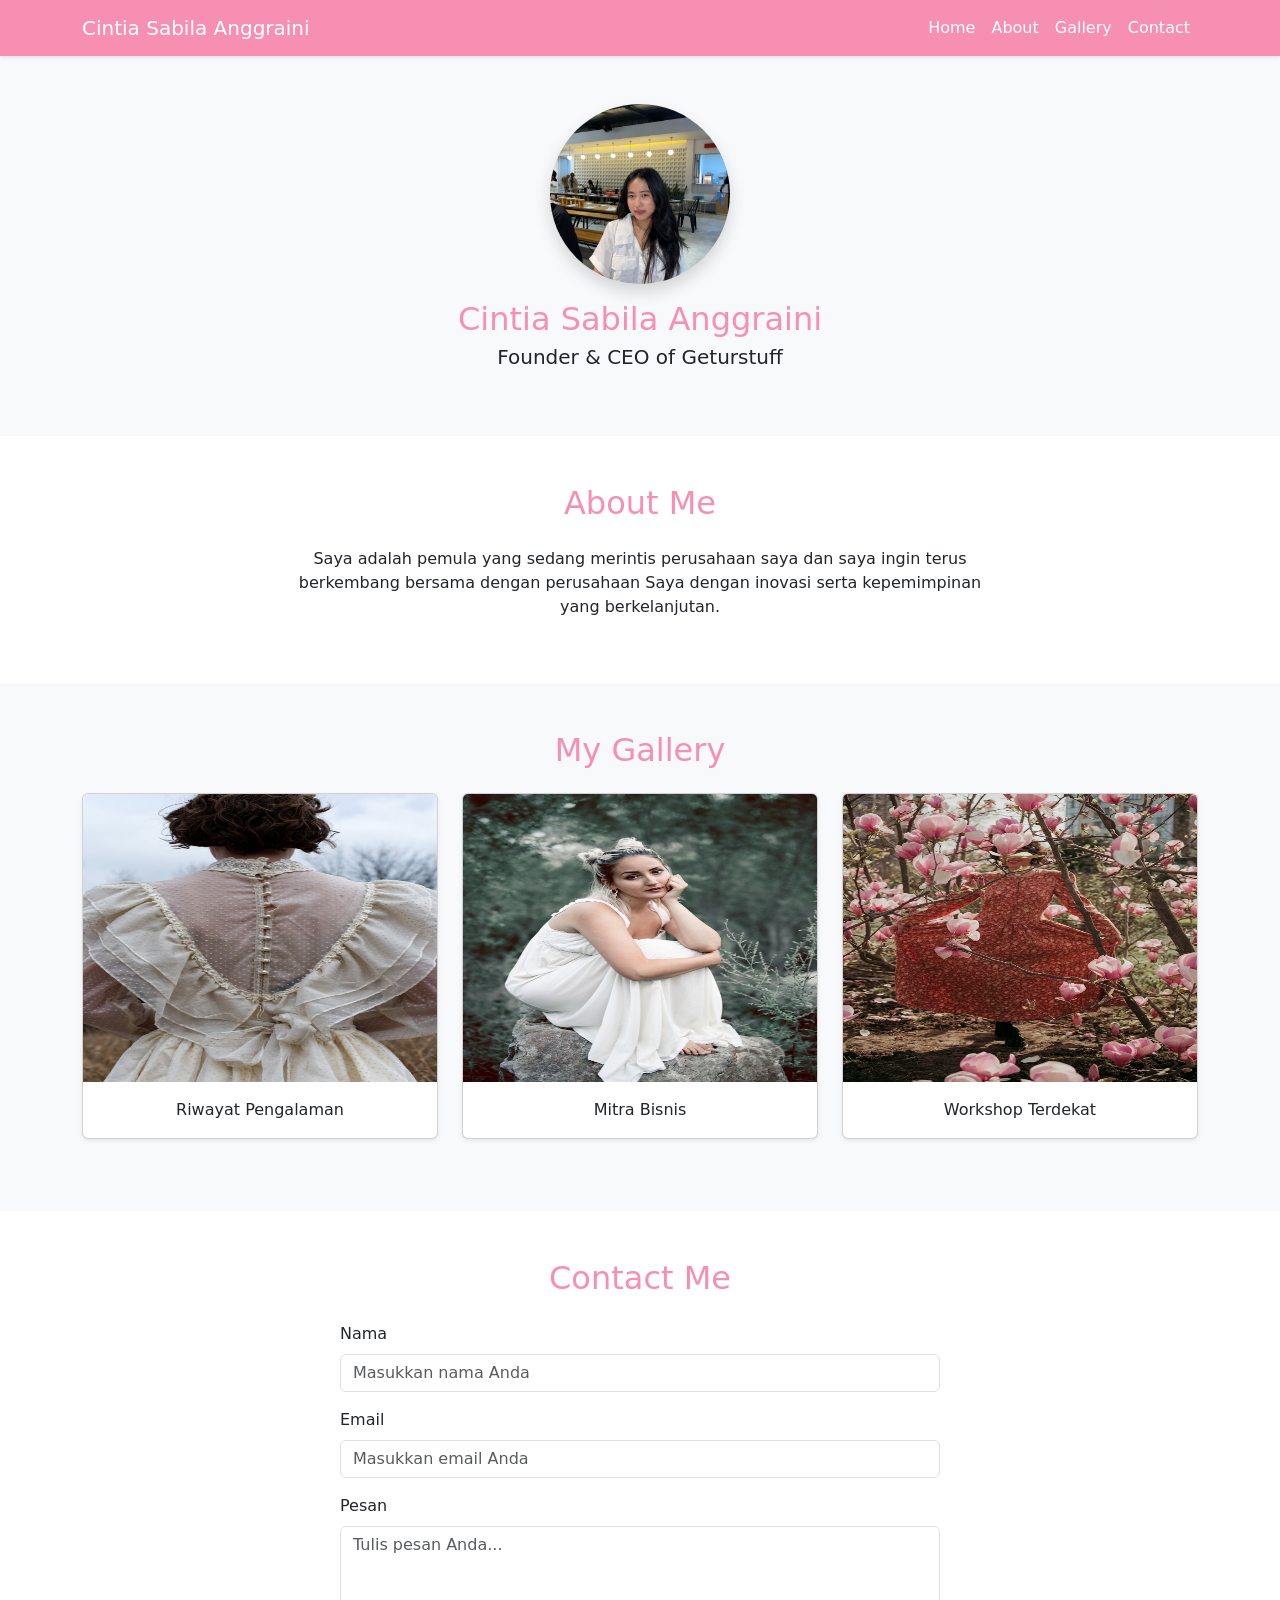
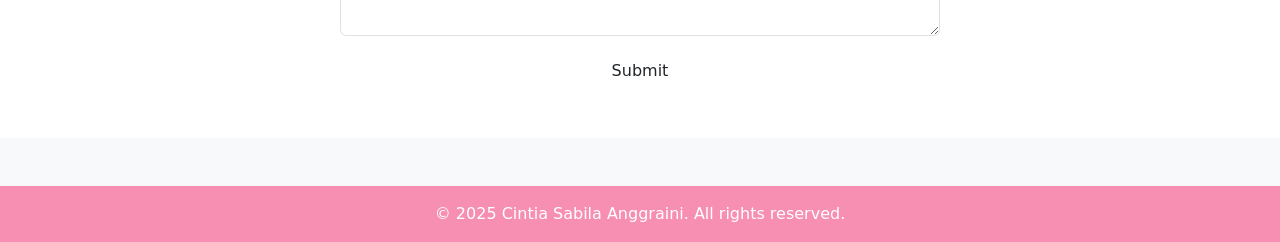
<file: index.html>
<!DOCTYPE html>
<html lang="en">
<head>
  <meta charset="UTF-8" />
  <meta name="viewport" content="width=device-width, initial-scale=1.0" />
  <title>CEO Profile</title>
  <link href="https://cdn.jsdelivr.net/npm/bootstrap@5.3.3/dist/css/bootstrap.min.css" rel="stylesheet" />
  <link rel="stylesheet" href="style.css" />
</head>
<body class="bg-light">

  <!-- Navbar -->
  <nav class="navbar navbar-expand-lg navbar-light bg-pink shadow-sm sticky-top">
    <div class="container">
      <a class="navbar-brand text-white" href="#">Cintia Sabila Anggraini</a>
      <button class="navbar-toggler" type="button" data-bs-toggle="collapse" data-bs-target="#navbarNav">
        <span class="navbar-toggler-icon"></span>
      </button>
      <div class="collapse navbar-collapse" id="navbarNav">
        <ul class="navbar-nav ms-auto">
          <li class="nav-item"><a class="nav-link text-white" href="#home">Home</a></li>
          <li class="nav-item"><a class="nav-link text-white" href="#about">About</a></li>
          <li class="nav-item"><a class="nav-link text-white" href="#gallery">Gallery</a></li>
          <li class="nav-item"><a class="nav-link text-white" href="#contact">Contact</a></li>
        </ul>
      </div>
    </div>
  </nav>

  <!-- Section 1: Foto Profil & Pekerjaan -->
  <!-- Section 1: Foto Profil & Pekerjaan -->
<section id="home" class="text-center py-5">
    <div class="container">
      <div class="d-flex flex-column align-items-center">
        <img src="Asset/Foto buku angkatan cintiaa.jpg" class="rounded-circle shadow" width="180" height="180" style="object-fit: cover;" alt="CEO Photo" />
        <h2 class="text-pink mt-3 mb-1">Cintia Sabila Anggraini</h2>
        <p class="lead">Founder & CEO of Geturstuff</p>
      </div>
    </div>
  </section>
  

  <!-- Section 2: About Me -->
  <section id="about" class="py-5 bg-white">
    <div class="container">
      <h2 class="text-center text-pink mb-4">About Me</h2>
      <p class="text-center mx-auto" style="max-width: 700px;">
        Saya adalah pemula yang sedang merintis perusahaan saya
        dan saya ingin terus berkembang bersama dengan perusahaan Saya dengan inovasi serta kepemimpinan yang berkelanjutan.

      </p>
    </div>
  </section>

  <!-- Section 3: Gallery -->
  <section id="gallery" class="py-5">
    <div class="container">
      <h2 class="text-center text-pink mb-4">My Gallery</h2>
      <div class="row">
        <div class="col-md-4 mb-4">
          <div class="card shadow-sm">
            <img src="Asset/1.jpg" class="card-img-top" alt="..." style="height: 18rem;">
            <div class="card-body text-center">
              <p class="card-text">Riwayat Pengalaman</p>
            </div>
          </div>
        </div>
        <div class="col-md-4 mb-4">
          <div class="card shadow-sm">
            <img src="Asset/2.jpg" class="card-img-top" alt="..." style="height: 18rem;">
            <div class="card-body text-center">
              <p class="card-text">Mitra Bisnis</p>
            </div>
          </div>
        </div>
        <div class="col-md-4 mb-4">
          <div class="card shadow-sm">
            <img src="Asset/3.jpg" class="card-img-top" alt="..." style="height: 18rem;">
            <div class="card-body text-center">
              <p class="card-text">Workshop Terdekat</p>
            </div>
          </div>
        </div>
      </div>
    </div>
  </section>

  <!-- Section 4: Contact Form -->
  <section id="contact" class="py-5 bg-white">
    <div class="container">
      <h2 class="text-center text-pink mb-4">Contact Me</h2>
      <form class="mx-auto" style="max-width: 600px;">
        <div class="mb-3">
          <label for="name" class="form-label">Nama</label>
          <input type="text" class="form-control" id="name" placeholder="Masukkan nama Anda" required>
        </div>
        <div class="mb-3">
          <label for="email" class="form-label">Email</label>
          <input type="email" class="form-control" id="email" placeholder="Masukkan email Anda" required>
        </div>
        <div class="mb-3">
          <label for="message" class="form-label">Pesan</label>
          <textarea class="form-control" id="message" rows="4" placeholder="Tulis pesan Anda..." required></textarea>
        </div>
        <button type="submit" class="btn btn-pink w-100">Submit</button>
      </form>
    </div>
  </section>

  <!-- Footer -->
  <footer class="bg-pink text-white text-center py-3 mt-5">
    <p class="mb-0">© 2025 Cintia Sabila Anggraini. All rights reserved.</p>
  </footer>

  <script src="https://cdn.jsdelivr.net/npm/bootstrap@5.3.3/dist/js/bootstrap.bundle.min.js"></script>
</body>
</html>
</file>
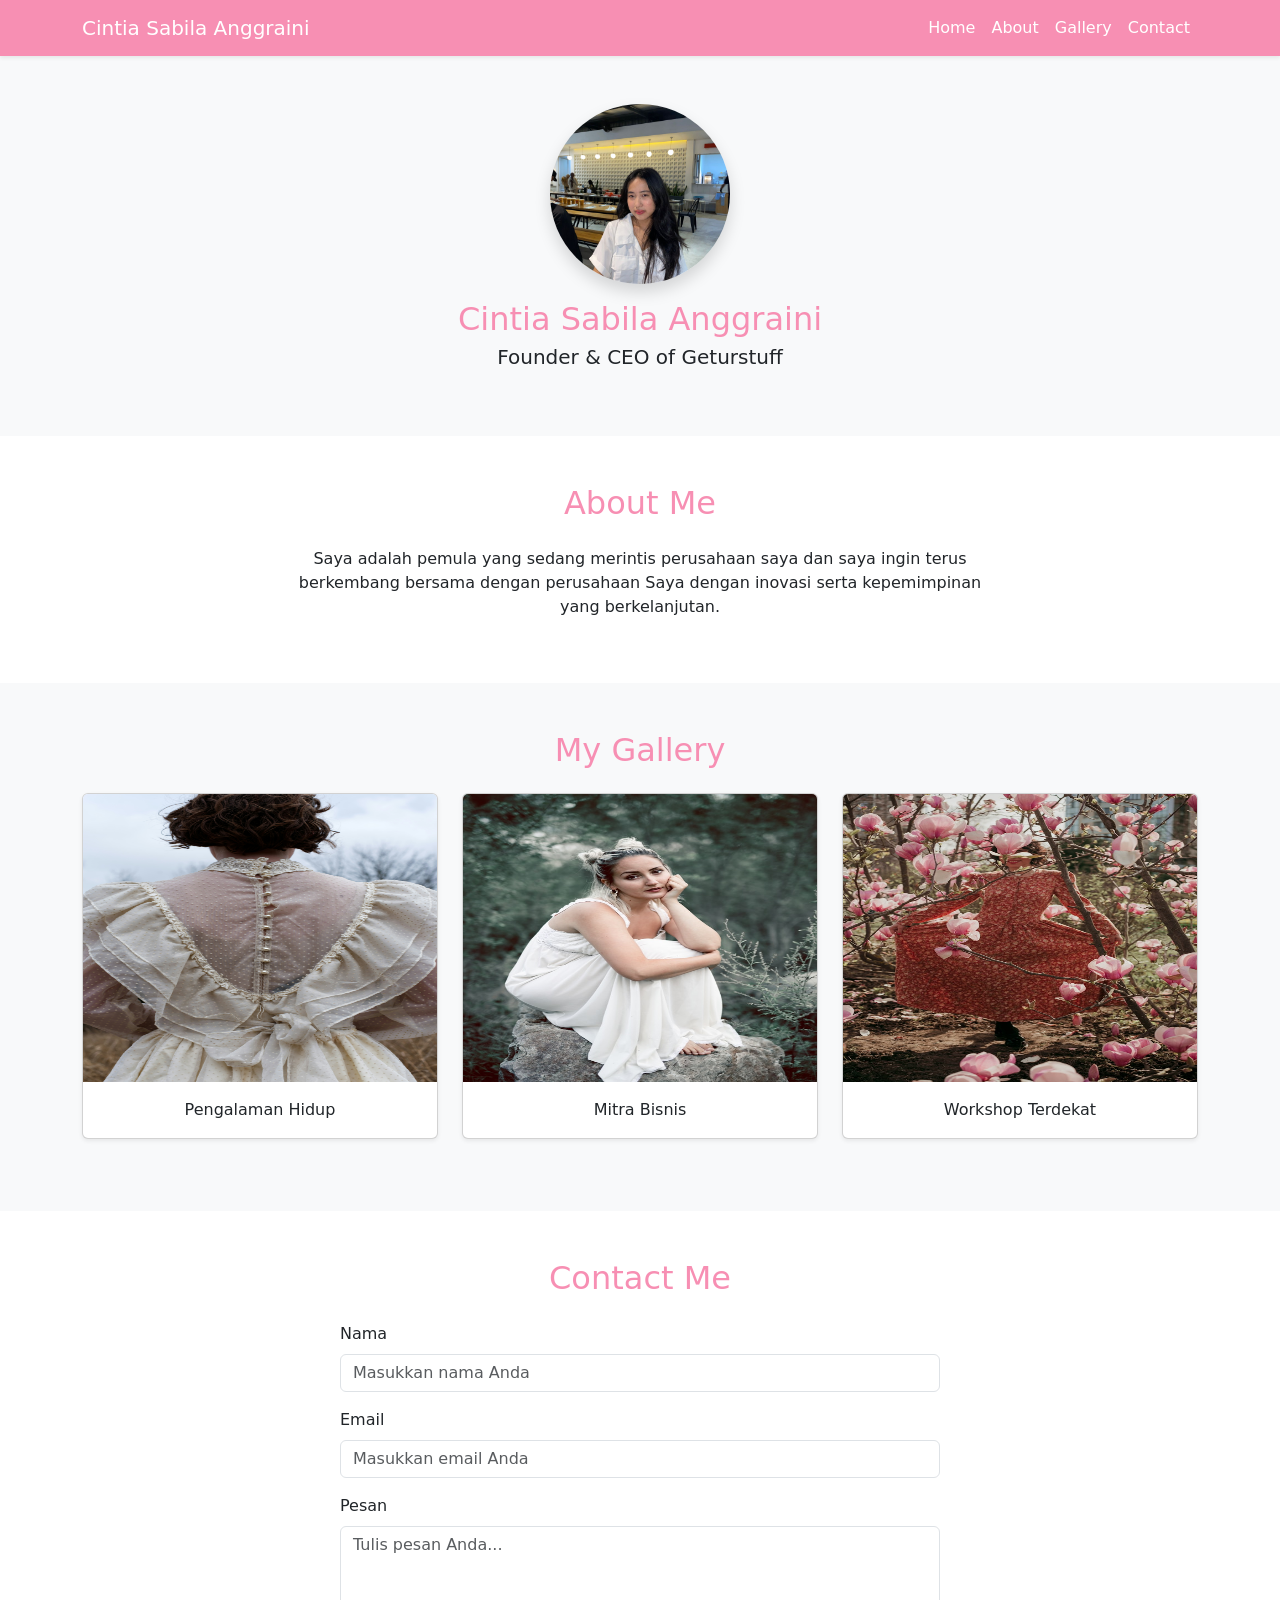
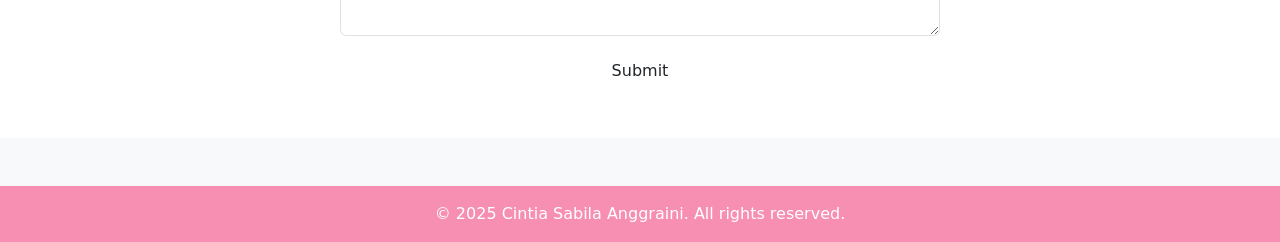
<file: indekg.html>
<!DOCTYPE html>
<html lang="en">
<head>
  <meta charset="UTF-8" />
  <meta name="viewport" content="width=device-width, initial-scale=1.0" />
  <title>CEO Profile</title>
  <link href="https://cdn.jsdelivr.net/npm/bootstrap@5.3.3/dist/css/bootstrap.min.css" rel="stylesheet" />
  <link rel="stylesheet" href="styleg.css" />
</head>
<body class="bg-light">

  <!-- Navbar -->
  <nav class="navbar navbar-expand-lg navbar-light bg-pink shadow-sm sticky-top">
    <div class="container">
      <a class="navbar-brand text-white" href="#">Cintia Sabila Anggraini</a>
      <button class="navbar-toggler" type="button" data-bs-toggle="collapse" data-bs-target="#navbarNav">
        <span class="navbar-toggler-icon"></span>
      </button>
      <div class="collapse navbar-collapse" id="navbarNav">
        <ul class="navbar-nav ms-auto">
          <li class="nav-item"><a class="nav-link text-white" href="#home">Home</a></li>
          <li class="nav-item"><a class="nav-link text-white" href="#about">About</a></li>
          <li class="nav-item"><a class="nav-link text-white" href="#gallery">Gallery</a></li>
          <li class="nav-item"><a class="nav-link text-white" href="#contact">Contact</a></li>
        </ul>
      </div>
    </div>
  </nav>

  <!-- Section 1: Foto Profil & Pekerjaan -->
  <!-- Section 1: Foto Profil & Pekerjaan -->
<section id="home" class="text-center py-5">
    <div class="container">
      <div class="d-flex flex-column align-items-center">
        <img src="Asset/Foto buku angkatan cintiaa.jpg" class="rounded-circle shadow" width="180" height="180" style="object-fit: cover;" alt="CEO Photo" />
        <h2 class="text-pink mt-3 mb-1">Cintia Sabila Anggraini</h2>
        <p class="lead">Founder & CEO of Geturstuff</p>
      </div>
    </div>
  </section>
  

  <!-- Section 2: About Me -->
  <section id="about" class="py-5 bg-white">
    <div class="container">
      <h2 class="text-center text-pink mb-4">About Me</h2>
      <p class="text-center mx-auto" style="max-width: 700px;">
        Saya adalah pemula yang sedang merintis perusahaan saya
        dan saya ingin terus berkembang bersama dengan perusahaan Saya dengan inovasi serta kepemimpinan yang berkelanjutan.

      </p>
    </div>
  </section>

  <!-- Section 3: Gallery -->
  <section id="gallery" class="py-5">
    <div class="container">
      <h2 class="text-center text-pink mb-4">My Gallery</h2>
      <div class="row">
        <div class="col-md-4 mb-4">
          <div class="card shadow-sm">
            <img src="Asset/1.jpg" class="card-img-top" alt="..." style="height: 18rem;">
            <div class="card-body text-center">
              <p class="card-text">Pengalaman Hidup</p>
            </div>
          </div>
        </div>
        <div class="col-md-4 mb-4">
          <div class="card shadow-sm">
            <img src="Asset/2.jpg" class="card-img-top" alt="..." style="height: 18rem;">
            <div class="card-body text-center">
              <p class="card-text">Mitra Bisnis</p>
            </div>
          </div>
        </div>
        <div class="col-md-4 mb-4">
          <div class="card shadow-sm">
            <img src="Asset/3.jpg" class="card-img-top" alt="..." style="height: 18rem;">
            <div class="card-body text-center">
              <p class="card-text">Workshop Terdekat</p>
            </div>
          </div>
        </div>
      </div>
    </div>
  </section>

  <!-- Section 4: Contact Form -->
  <section id="contact" class="py-5 bg-white">
    <div class="container">
      <h2 class="text-center text-pink mb-4">Contact Me</h2>
      <form class="mx-auto" style="max-width: 600px;">
        <div class="mb-3">
          <label for="name" class="form-label">Nama</label>
          <input type="text" class="form-control" id="name" placeholder="Masukkan nama Anda" required>
        </div>
        <div class="mb-3">
          <label for="email" class="form-label">Email</label>
          <input type="email" class="form-control" id="email" placeholder="Masukkan email Anda" required>
        </div>
        <div class="mb-3">
          <label for="message" class="form-label">Pesan</label>
          <textarea class="form-control" id="message" rows="4" placeholder="Tulis pesan Anda..." required></textarea>
        </div>
        <button type="submit" class="btn btn-pink w-100">Submit</button>
      </form>
    </div>
  </section>

  <!-- Footer -->
  <footer class="bg-pink text-white text-center py-3 mt-5">
    <p class="mb-0">© 2025 Cintia Sabila Anggraini. All rights reserved.</p>
  </footer>

  <script src="https://cdn.jsdelivr.net/npm/bootstrap@5.3.3/dist/js/bootstrap.bundle.min.js"></script>
</body>
</html>
</file>
<file: style.css>
.bg-pink {
    background-color: #f78fb3;
  }
  
  .text-pink {
    color: #f78fb3;
  }
  
  a.text-pink:hover {
    text-decoration: underline;
  }
</file>
<file: styleg.css>
.bg-pink {
    background-color: #f78fb3;
  }
  
  .text-pink {
    color: #f78fb3;
  }
  
  a.text-pink:hover {
    text-decoration: underline;
  }
</file>
